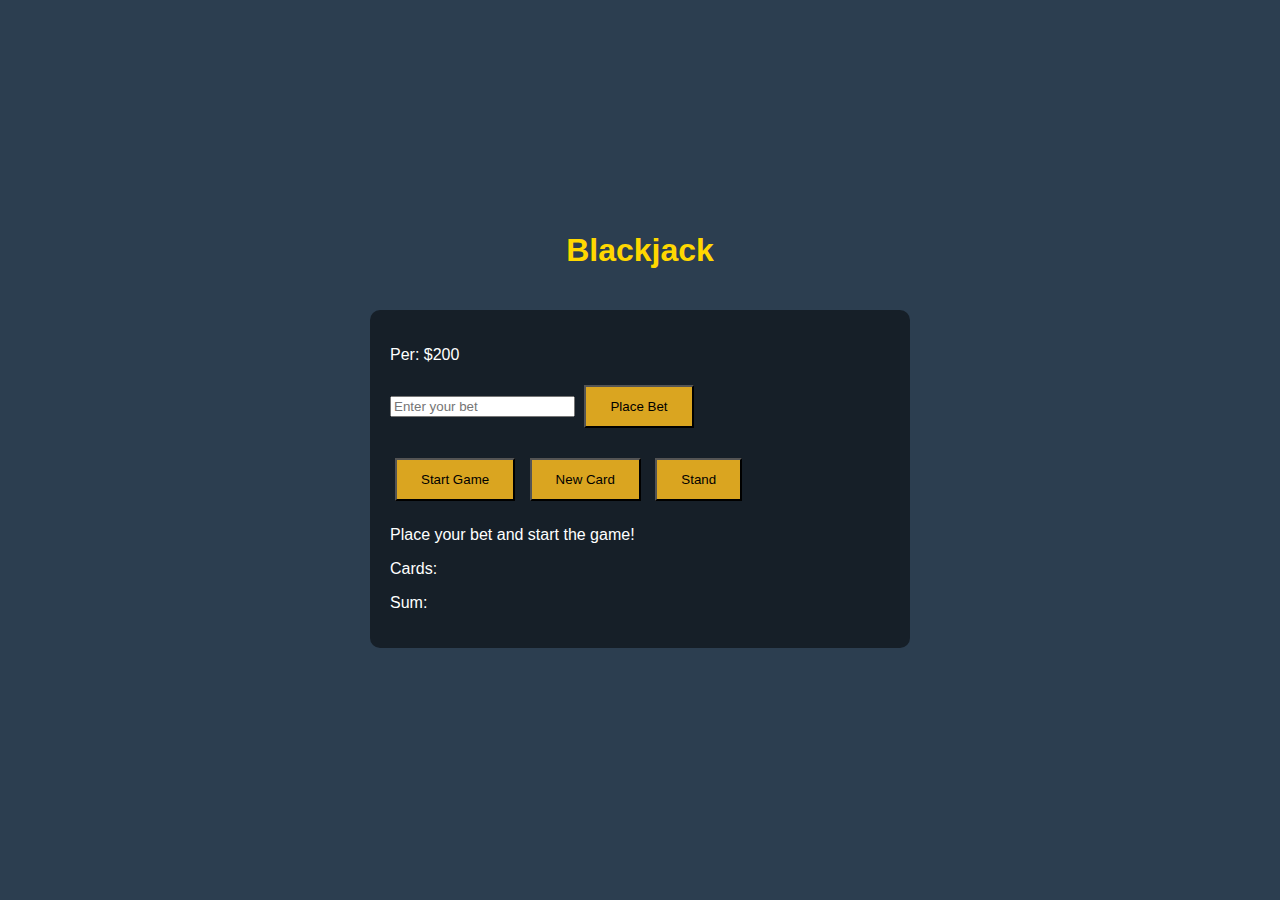
<file: blackjack/blackjack.html>
<!DOCTYPE html>
<html lang="en">
<head>
    <meta charset="UTF-8">
    <meta name="viewport" content="width=device-width, initial-scale=1.0">
    <title>Blackjack</title>
    <link rel="stylesheet" href="blackjack.css">
</head>
<body>
    <div class="container">
        <h1>Blackjack</h1>
        <div class="game-area">
            <div class="player-info">
                <p id="player-el"></p>
                <input type="number" id="bet-input" placeholder="Enter your bet">
                <button onclick="placeBet()">Place Bet</button>
            </div>
            <div class="game-buttons">
                <button onclick="startGame()">Start Game</button>
                <button onclick="newCard()">New Card</button>
                <button onclick="stand()">Stand</button>
            </div>
            <p id="message-el">Place your bet and start the game!</p>
            <div class="cards-area">
                <p id="cards-el">Cards:</p>
                <p id="sum-el">Sum:</p>
            </div>
        </div>
    </div>
    <!-- Define the element for displaying the last card -->
    <p id="last-card" style="display: none;"></p>
    <script src="blackjack.js"></script>
</body>
</html>
</file>
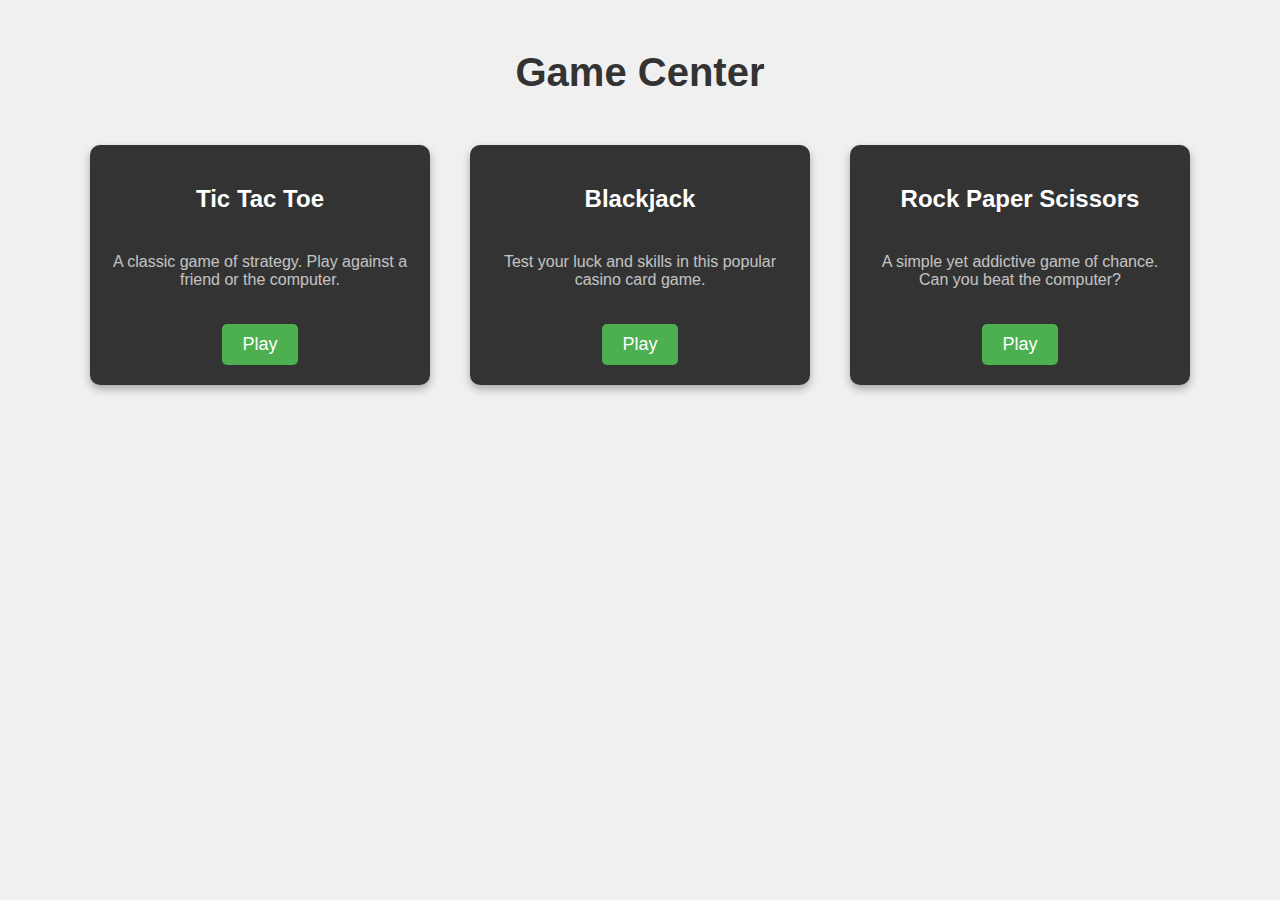
<file: public/Home.html>
<!DOCTYPE html>
<html lang="en">
<head>
    <meta charset="UTF-8">
    <meta name="viewport" content="width=device-width, initial-scale=1.0">
    <title>Game Center</title>
    <link rel="stylesheet" href="styles.css">
</head>
<body>
    <div class="container">
        <h1>Game Center</h1>
        <div class="games">
            <div class="game">
                <h2>Tic Tac Toe</h2>
                <p>A classic game of strategy. Play against a friend or the computer.</p>
                <a href="/Tictactoe/tictactoe.html" target="_blank">Play</a>
            </div>
            <div class="game">
                <h2>Blackjack</h2>
                <p>Test your luck and skills in this popular casino card game.</p>
                <a href="/blackjack/blackjack.html" target="_blank">Play</a>
            </div>
            <div class="game">
                <h2>Rock Paper Scissors</h2>
                <p>A simple yet addictive game of chance. Can you beat the computer?</p>
                <a href="/rockpaperscissor/rock.html" target="_blank">Play</a>
            </div>
        </div>
    </div>
</body>
</html>
</file>
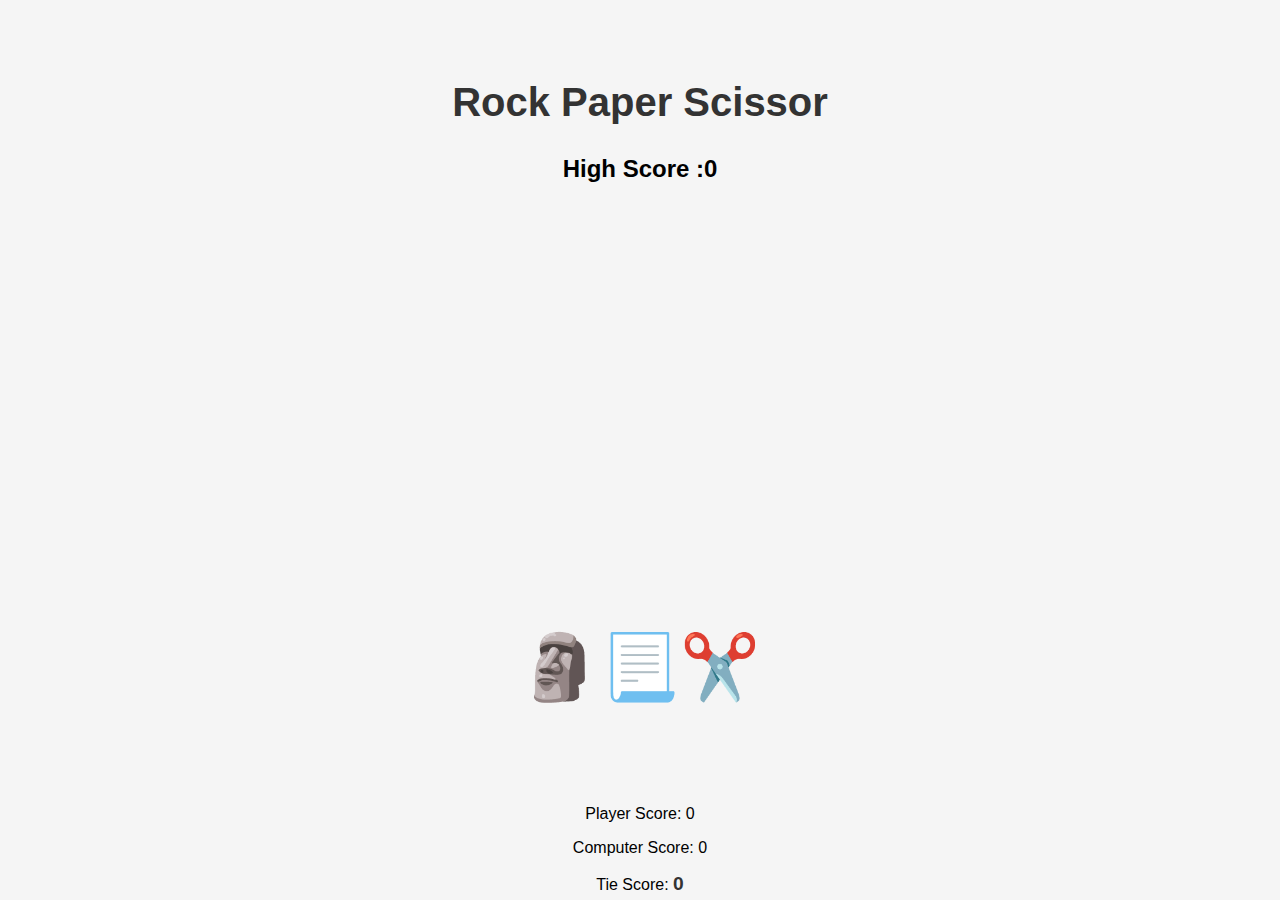
<file: rockpaperscissor/rock.html>
<!DOCTYPE html>
<html lang="en">
<head>
    <meta charset="UTF-8">
    <meta name="viewport" content="width=device-width, initial-scale=1.0">
    <link rel="stylesheet" href="style.css">
    <title>Rock Paper Scissor</title>
</head>
<body>
    <h1>Rock Paper Scissor</h1>
    <h2 id="highest-score"></h2>
    <div id="container">
        <p id="emoji-el"></p>
    </div>
    <div id="choices-container">
        <p id="start-el1">🗿</p>
        <p id="start-el2">📃</p>
        <p id="start-el3">✂️</p>
    </div>
    <div id="score">
        <p>Player Score: <span id="player-score">0</span></p>
        <p>Computer Score: <span id="computer-score">0</span></p>
        <p class="score-text">Tie Score: <span id="tie-score" class="score">0</span></p>
    </div>
    <script src="script.js"></script>
</body>
</html>
</file>
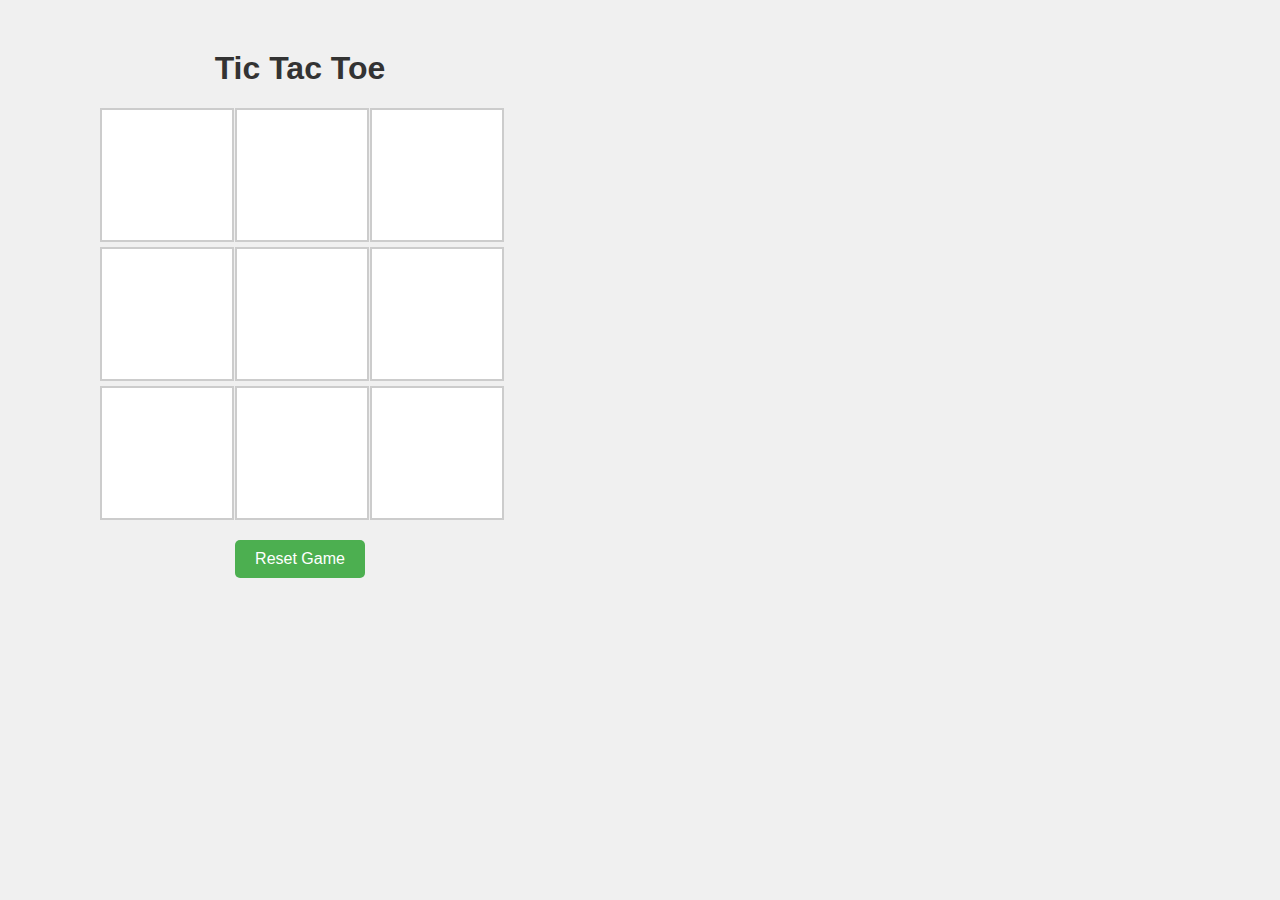
<file: Tictactoe/tictactoe.html>
<!DOCTYPE html>
<html lang="en">
<head>
    <meta charset="UTF-8">
    <meta name="viewport" content="width=device-width, initial-scale=1.0">
    <title>Tic Tac Toe</title>
    <link rel="stylesheet" href="tictactoe.css">
</head>
<body>
    <div class="container">
        <h1>Tic Tac Toe</h1>
        <div class="game-board" id="game-board">
            <div class="cell" onclick="makeMove(0)"></div>
            <div class="cell" onclick="makeMove(1)"></div>
            <div class="cell" onclick="makeMove(2)"></div>
            <div class="cell" onclick="makeMove(3)"></div>
            <div class="cell" onclick="makeMove(4)"></div>
            <div class="cell" onclick="makeMove(5)"></div>
            <div class="cell" onclick="makeMove(6)"></div>
            <div class="cell" onclick="makeMove(7)"></div>
            <div class="cell" onclick="makeMove(8)"></div>
        </div>
        <div class="message" id="message"></div>
        <button onclick="resetGame()">Reset Game</button>
    </div>
    <script src="tictactoe.js"></script>
</body>
</html>
</file>
<file: blackjack/blackjack.css>
body {
    font-family: Arial, sans-serif;
    background-color: #2c3e50;
    color: white;
    margin: 0;
    padding: 0;
}

h1 {
    text-align: center;
    color: gold;
    margin-top: 20px; /* Move the h1 element down */
}

.container {
    display: flex;
    justify-content: center;
    align-items: center;
    flex-direction: column; /* Adjust container layout */
    height: calc(100vh - 40px); /* Adjust container height */
}

.game-area {
    background-color: rgba(0, 0, 0, 0.5);
    padding: 20px;
    border-radius: 10px;
    width: 80%;
    max-width: 500px;
    margin-top: 20px; /* Add margin from the top */
}

.player-info,
.game-buttons {
    margin-bottom: 20px; /* Add spacing between sections */
}

button {
    padding: 12px 24px; /* Increase button padding */
    margin: 5px; /* Add spacing between buttons */
    background: goldenrod;
}

/* Styles for the popup */
.popup {
    display: none;
    position: fixed;
    z-index: 1;
    left: 0;
    top: 0;
    width: 100%;
    height: 100%;
    background-color: rgba(0, 0, 0, 0.5);
}

.popup-content {
    background-color: #fefefe;
    margin: 20% auto;
    padding: 20px;
    border: 1px solid #888;
    width: 80%;
    max-width: 400px;
    text-align: center;
}

.close {
    color: #aaa;
    float: right;
    font-size: 28px;
    font-weight: bold;
}

.close:hover,
.close:focus {
    color: black;
    text-decoration: none;
    cursor: pointer;
}

/* Media queries for responsiveness */
@media only screen and (max-width: 600px) {
    .container {
        padding: 0 10px;
    }

    .game-area {
        width: 90%;
    }
}
</file>
<file: public/styles.css>
body {
    font-family: Arial, sans-serif;
    background-color: #000;
    color: #fff;
    margin: 0;
    padding: 0;
}

.container {
    text-align: center;
    margin-top: 50px;
}

h1 {
    color: gold;
    font-size: 40px;
    margin-bottom: 30px;
}

.games {
    display: flex;
    justify-content: center;
    align-items: center;
    flex-wrap: wrap;
}

.game {
    width: 300px;
    height: 200px;
    background-color: #333;
    border-radius: 10px;
    margin: 20px;
    display: flex;
    flex-direction: column;
    justify-content: space-between;
    align-items: center;
    padding: 20px;
    box-shadow: 0 4px 8px rgba(0, 0, 0, 0.3);
    transition: transform 0.3s ease;
}

.game:hover {
    transform: translateY(-5px);
}

.game h2 {
    font-size: 24px;
    margin-bottom: 10px;
}

.game p {
    font-size: 16px;
    margin-bottom: 20px;
    opacity: 0.7;
}

.game a {
    padding: 10px 20px;
    font-size: 18px;
    background-color: #4caf50;
    color: #fff;
    text-decoration: none;
    border-radius: 5px;
    transition: background-color 0.3s ease;
}

.game a:hover {
    background-color: #45a049;
}

/* styles.css */

.container {
    text-align: center;
    margin-top: 50px;
}

h1 {
    color: #333;
}

form {
    display: inline-block;
    text-align: left;
    border: 2px solid #ccc;
    padding: 20px;
    border-radius: 10px;
    background-color: #f9f9f9;
    max-width: 300px;
    margin-bottom: 20px;
}

form h2 {
    margin-top: 0;
}

input[type="email"],
input[type="password"] {
    width: 100%;
    padding: 10px;
    margin-bottom: 10px;
    border: 1px solid #ccc;
    border-radius: 5px;
    box-sizing: border-box;
}

button {
    padding: 10px 20px;
    font-size: 16px;
    background-color: #4caf50;
    color: white;
    border: none;
    border-radius: 5px;
    cursor: pointer;
}

button:hover {
    background-color: #45a049;
}

body {
    font-family: Arial, sans-serif;
    background-color: #f0f0f0;
    margin: 0;
    padding: 0;
}

.container {
    text-align: center;
    margin-top: 50px;
}

h1 {
    color: #333;
}

#signup,
#login {
    display: none;
}

input[type="email"],
input[type="password"],
button {
    margin: 10px;
    padding: 8px 12px;
    font-size: 16px;
}

button {
    background-color: #4caf50;
    color: white;
    border: none;
    border-radius: 5px;
    cursor: pointer;
}

button:hover {
    background-color: #45a049;
}
</file>
<file: rockpaperscissor/style.css>
body {
    font-family: 'Arial', sans-serif;
    background-color: #f5f5f5;
    margin: 0;
    display: flex;
    flex-direction: column;
    justify-content: center;
    align-items: center;
    height: 100vh;
}

h1 {
    font-size: 2.5rem;
    color: #333;
    margin-bottom: 10px;
    margin-top: 5rem;
}

#container {
    display: flex;
    justify-content: center;
    align-items: center;
    flex-grow: 1;
    margin-top: 10rem;
}

#emoji-el {
    font-size: 5rem;
    margin-right: 20px; /* Added margin for spacing */
}

#choices-container {
    display: flex;
    font-size: 4rem;
    margin-bottom: 0rem;
}

.choice-container {
    margin: 0 10px; /* Added margin for spacing */
}

.choice {
    cursor: pointer;
}

.choice:hover {
    transform: scale(1.1);
    transition: transform 0.2s ease-in-out;
}

.choice:nth-child(1):hover {
    color: #f44336; /* Red */
}

.choice:nth-child(2):hover {
    color: #2196f3; /* Blue */
}

.choice:nth-child(3):hover {
    color: #4caf50; /* Green */
}

/* Responsive adjustments */
@media (max-width: 768px) {
    h1 {
        font-size: 2rem;
    }

    #emoji-el {
        font-size: 4rem;
    }

    #choices-container {
        font-size: 2rem;
    }

    .choice-container {
        margin: 0 5px; /* Adjusted margin for spacing */
    }
}

/* CSS for Score Display */
.score-text {
    margin: 5px 0;
}

.score {
    font-size: 1.2rem;
    font-weight: bold;
    color: #333;
}

#score {
    margin-top: 20px;
    text-align: center;
}
</file>
<file: Tictactoe/tictactoe.css>
body {
    font-family: Arial, sans-serif;
    background-color: #f0f0f0;
    margin: 0;
    padding: 0;
}

.container {
    text-align: center;
    margin-top: 50px;
}

h1 {
    color: #333;
}

.game-board {
    display: grid;
    grid-template-columns: repeat(3, minmax(50px, 1fr)); /* Responsive grid columns */
    grid-gap: 5px;
    margin: 20px auto;
    max-width: 300px; /* Limit maximum width of the game board */
}

.cell {
    position: relative;
    width: 100%;
    height: 0;
    padding-top: 100%;
    background-color: #fff;
    border: 2px solid #ccc;
    font-size: 40px;
    display: flex;
    align-items: stretch;
    cursor: pointer;
    flex-wrap: wrap;
    flex-direction: column-reverse;
    align-content: center;
    justify-content: space-evenly;
}

.cell:hover {
    background-color: #f9f9f9;
}

.cell::after {
    content: "";
    display: block;
    position: absolute;
    top: 0;
    left: 0;
    right: 0;
    bottom: 0;
    margin: auto; /* Center the X or O */
}

.message {
    font-size: 24px;
    margin-bottom: 20px;
}

button {
    padding: 10px 20px;
    font-size: 16px;
    background-color: #4caf50;
    color: white;
    border: none;
    border-radius: 5px;
    cursor: pointer;
}

button:hover {
    background-color: #45a049;
}

@media (min-width: 768px) {
    .container {
        max-width: 600px; /* Adjust maximum width for larger screens */
    }

    .game-board {
        max-width: 400px; /* Adjust maximum width of the game board */
    }
}
</file>
